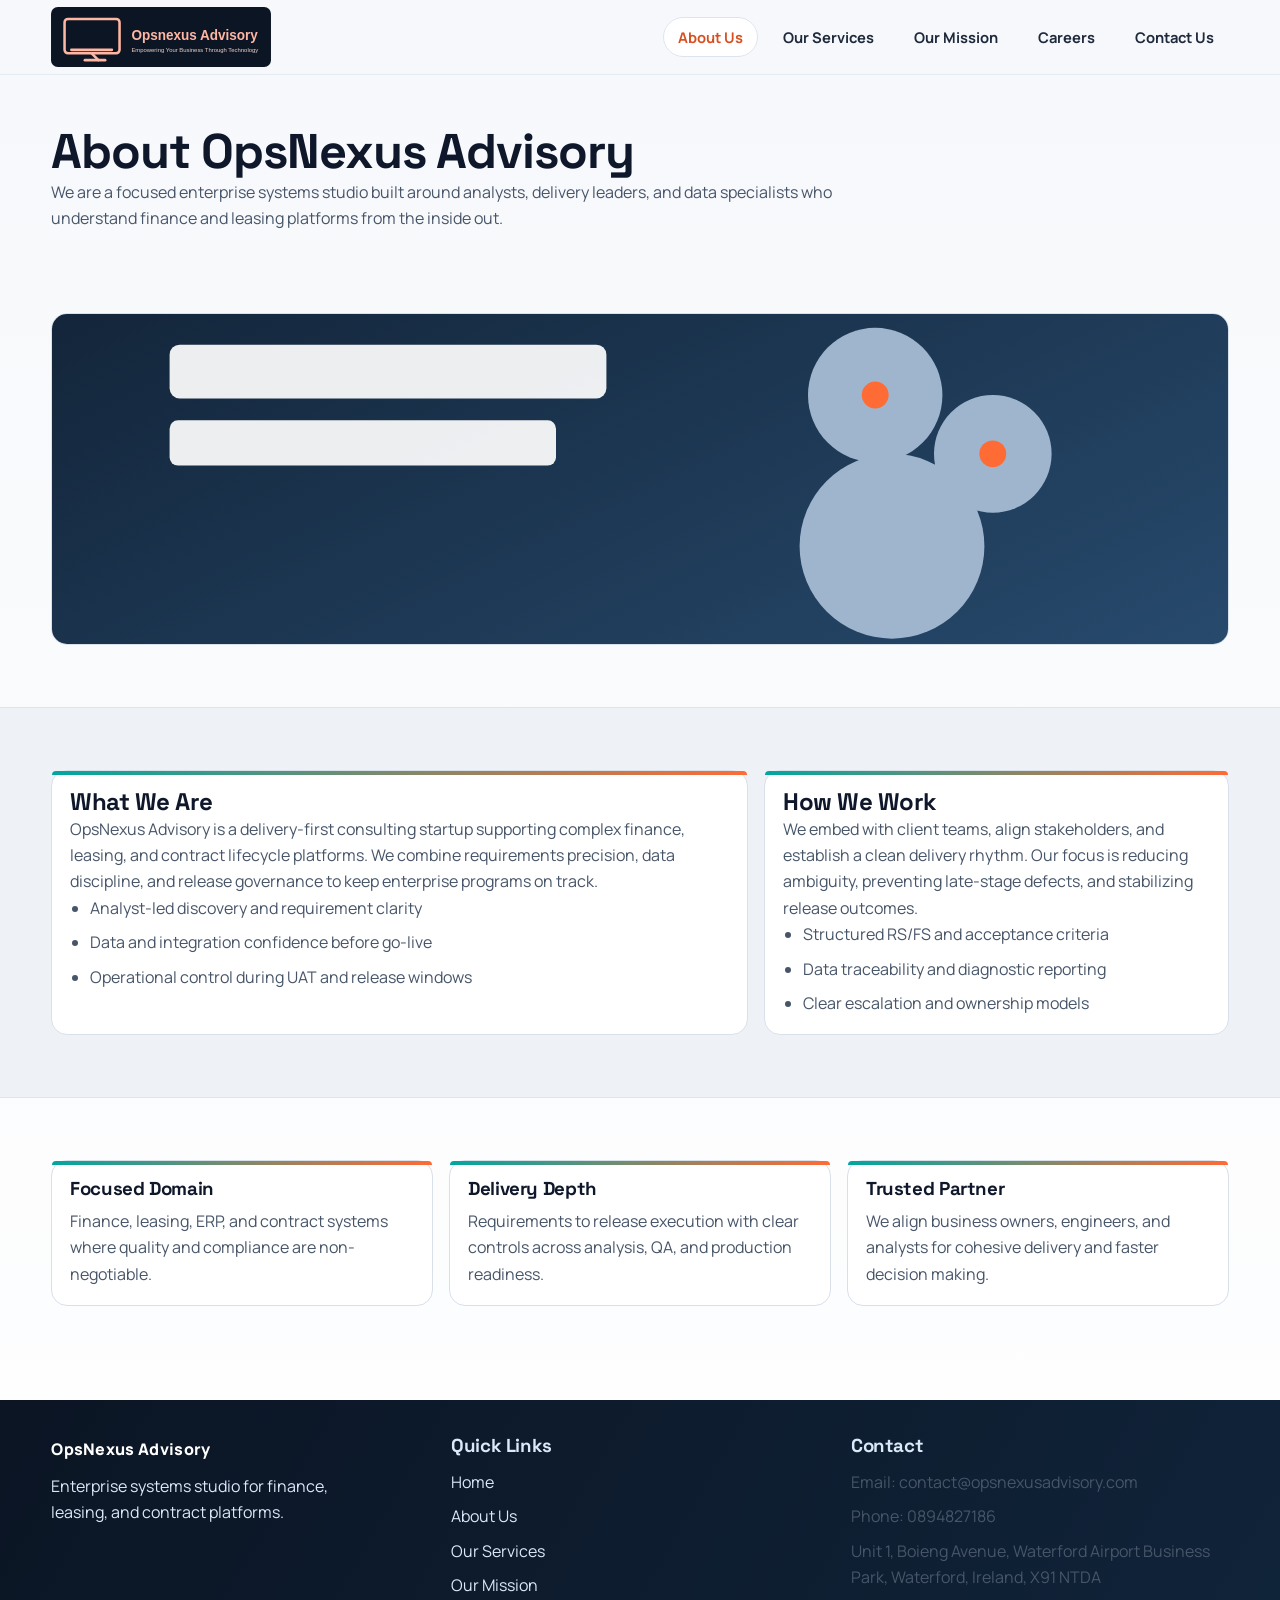
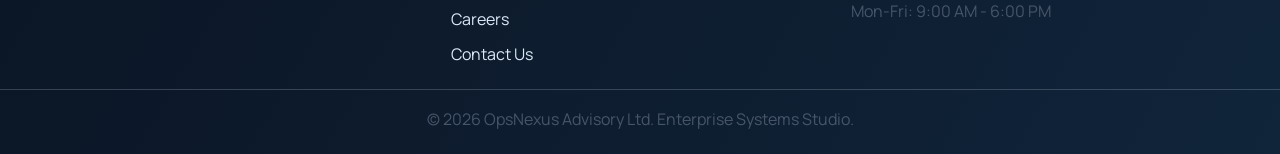
<file: about.html>
<!DOCTYPE html>
<html lang="en">
<head>
  <meta charset="UTF-8" />
  <meta name="viewport" content="width=device-width, initial-scale=1.0" />
  <title>About Us | OpsNexus Advisory</title>
  <link rel="stylesheet" href="styles.css" />
</head>
<body>
  <header class="site-header">
    <div class="container nav-shell">
      <a class="brand" href="index.html">
        <img class="logo" src="assets/opsnexus-logo-sketch.svg" alt="OpsNexus Advisory logo" />
      </a>
      <ul class="nav-links">
        <li><a class="active" href="about.html">About Us</a></li>
        <li><a href="services.html">Our Services</a></li>
        <li><a href="mission.html">Our Mission</a></li>
        <li><a href="careers.html">Careers</a></li>
        <li><a href="contact.html">Contact Us</a></li>
      </ul>
    </div>
  </header>

  <main>
    <section class="page-title">
      <div class="container">
        <h1>About OpsNexus Advisory</h1>
        <p class="lead">
          We are a focused enterprise systems studio built around analysts, delivery leaders, and data specialists
          who understand finance and leasing platforms from the inside out.
        </p>
      </div>
    </section>

    <section class="section">
      <div class="container">
        <div class="hero-banner">
          <img src="assets/banner-about.svg" alt="Analyst-led enterprise collaboration" />
        </div>
      </div>
    </section>

    <section class="section section-soft">
      <div class="container story-grid">
        <article class="panel">
          <h2>What We Are</h2>
          <p>
            OpsNexus Advisory is a delivery-first consulting startup supporting complex finance,
            leasing, and contract lifecycle platforms. We combine requirements precision, data discipline,
            and release governance to keep enterprise programs on track.
          </p>
          <ul class="bullets">
            <li>Analyst-led discovery and requirement clarity</li>
            <li>Data and integration confidence before go-live</li>
            <li>Operational control during UAT and release windows</li>
          </ul>
        </article>
        <article class="panel">
          <h2>How We Work</h2>
          <p>
            We embed with client teams, align stakeholders, and establish a clean delivery rhythm.
            Our focus is reducing ambiguity, preventing late-stage defects, and stabilizing release outcomes.
          </p>
          <ul class="bullets">
            <li>Structured RS/FS and acceptance criteria</li>
            <li>Data traceability and diagnostic reporting</li>
            <li>Clear escalation and ownership models</li>
          </ul>
        </article>
      </div>
    </section>

    <section class="section">
      <div class="container grid-3">
        <article class="card">
          <h3>Focused Domain</h3>
          <p>Finance, leasing, ERP, and contract systems where quality and compliance are non-negotiable.</p>
        </article>
        <article class="card">
          <h3>Delivery Depth</h3>
          <p>Requirements to release execution with clear controls across analysis, QA, and production readiness.</p>
        </article>
        <article class="card">
          <h3>Trusted Partner</h3>
          <p>We align business owners, engineers, and analysts for cohesive delivery and faster decision making.</p>
        </article>
      </div>
    </section>
  </main>

  <footer class="site-footer">
    <div class="container footer-grid">
      <div>
        <a class="footer-brand" href="index.html">OpsNexus Advisory</a>
        <p class="footer-text">Enterprise systems studio for finance, leasing, and contract platforms.</p>
      </div>
      <div>
        <h3>Quick Links</h3>
        <ul class="footer-links">
          <li><a href="index.html">Home</a></li>
          <li><a href="about.html">About Us</a></li>
          <li><a href="services.html">Our Services</a></li>
          <li><a href="mission.html">Our Mission</a></li>
          <li><a href="careers.html">Careers</a></li>
          <li><a href="contact.html">Contact Us</a></li>
        </ul>
      </div>
      <div>
        <h3>Contact</h3>
        <ul class="footer-contact">
          <li>Email: contact@opsnexusadvisory.com</li>
          <li>Phone: 0894827186</li>
          <li>Unit 1, Boieng Avenue, Waterford Airport Business Park, Waterford, Ireland, X91 NTDA</li>
          <li>Mon-Fri: 9:00 AM - 6:00 PM</li>
        </ul>
      </div>
    </div>
    <div class="footer-bottom">
      <p>&copy; 2026 OpsNexus Advisory Ltd. Enterprise Systems Studio.</p>
    </div>
  </footer>
</body>
</html>
</file>
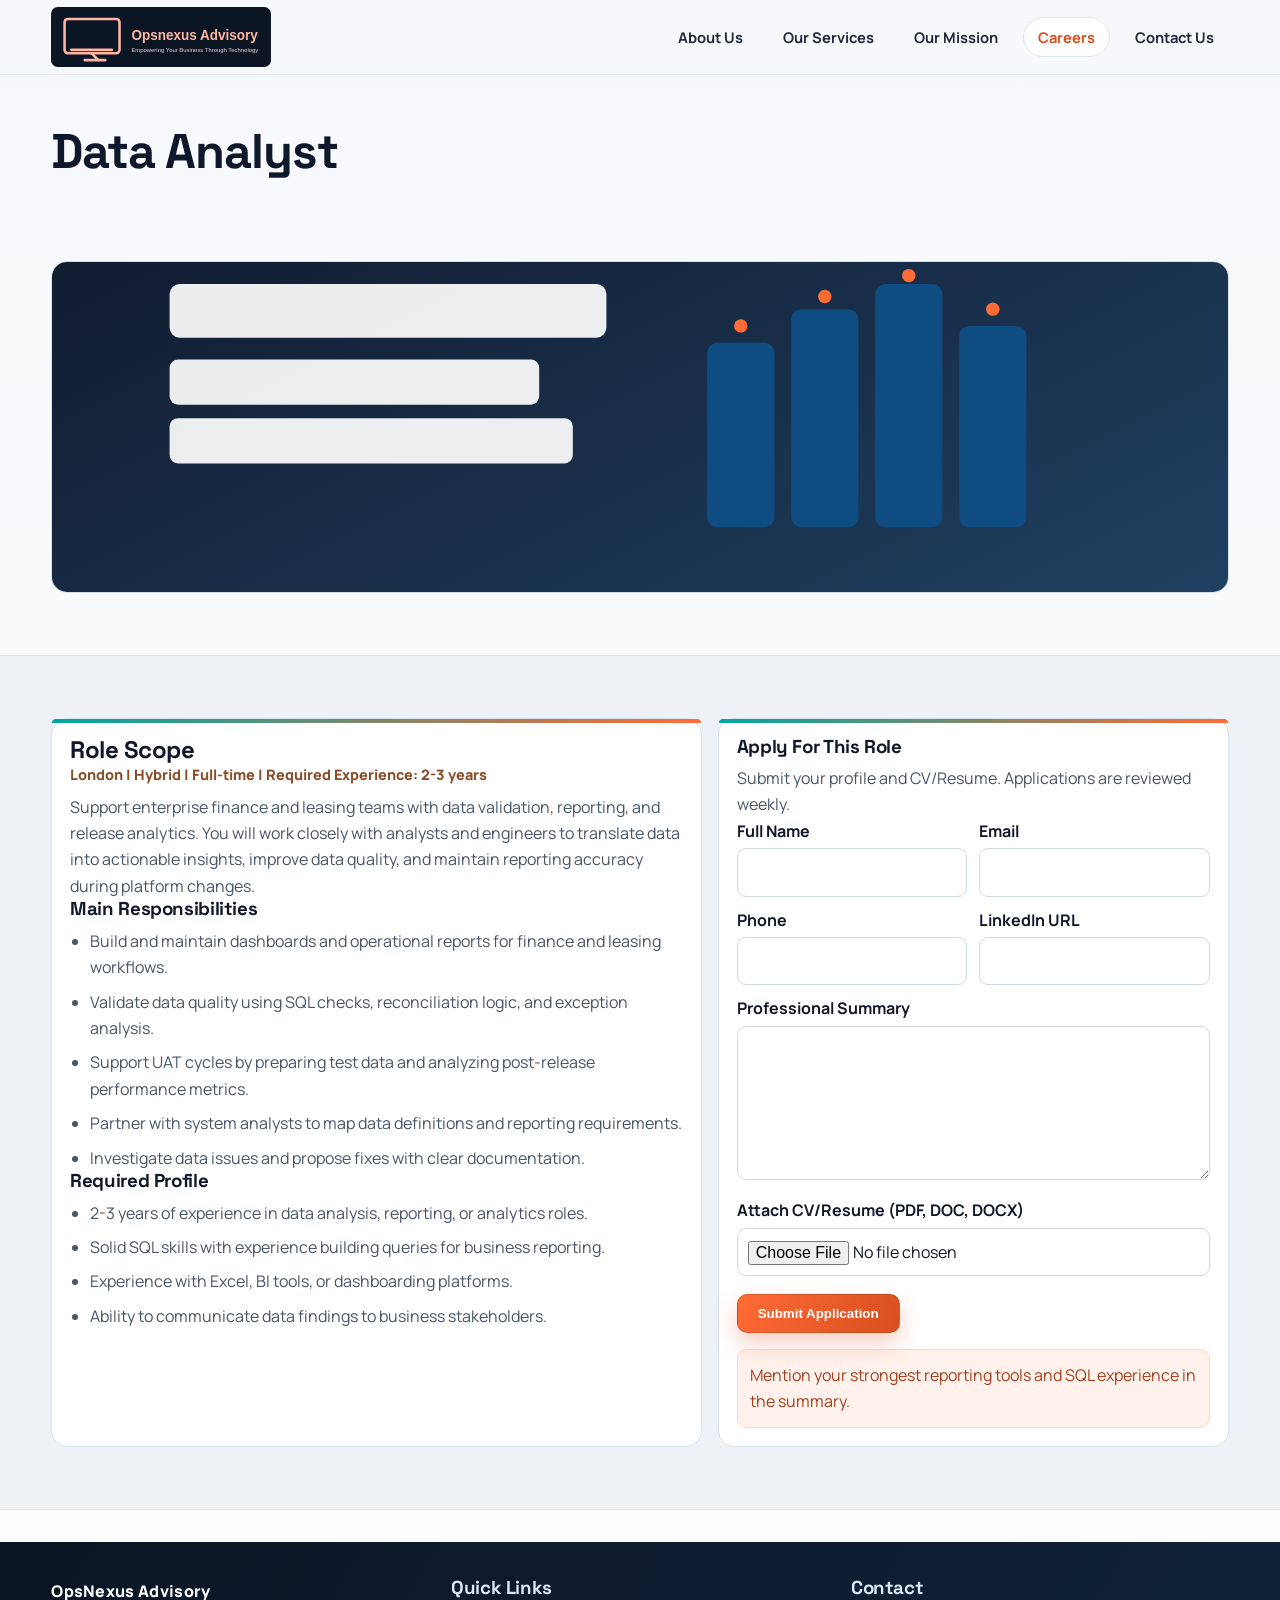
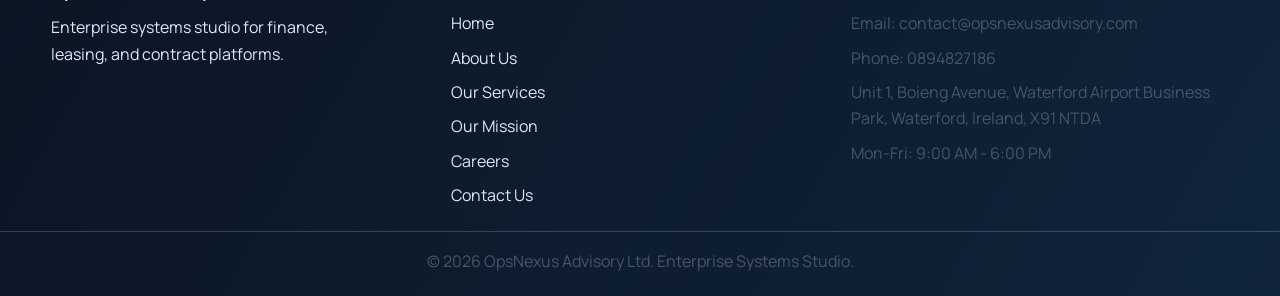
<file: data-analyst.html>
<!DOCTYPE html>
<html lang="en">
<head>
  <meta charset="UTF-8" />
  <meta name="viewport" content="width=device-width, initial-scale=1.0" />
  <title>Data Analyst | OpsNexus Advisory</title>
  <link rel="stylesheet" href="styles.css" />
</head>
<body>
  <header class="site-header">
    <div class="container nav-shell">
      <a class="brand" href="index.html">
        <img class="logo" src="assets/opsnexus-logo-sketch.svg" alt="OpsNexus Advisory logo" />
      </a>
      <ul class="nav-links">
        <li><a href="about.html">About Us</a></li>
        <li><a href="services.html">Our Services</a></li>
        <li><a href="mission.html">Our Mission</a></li>
        <li><a class="active" href="careers.html">Careers</a></li>
        <li><a href="contact.html">Contact Us</a></li>
      </ul>
    </div>
  </header>

  <main>
    <section class="page-title">
      <div class="container">
        <h1>Data Analyst</h1>
      </div>
    </section>

    <section class="section">
      <div class="container">
        <div class="hero-banner">
          <img src="assets/banner-data-analyst.svg" alt="Data analysis and financial reporting" />
        </div>
      </div>
    </section>

    <section class="section section-soft">
      <div class="container split">
        <article class="panel">
          <h2>Role Scope</h2>
          <p class="job-meta">London | Hybrid | Full-time | Required Experience: 2-3 years</p>
          <p>
            Support enterprise finance and leasing teams with data validation, reporting, and release analytics.
            You will work closely with analysts and engineers to translate data into actionable insights,
            improve data quality, and maintain reporting accuracy during platform changes.
          </p>

          <h3>Main Responsibilities</h3>
          <ul class="bullets">
            <li>Build and maintain dashboards and operational reports for finance and leasing workflows.</li>
            <li>Validate data quality using SQL checks, reconciliation logic, and exception analysis.</li>
            <li>Support UAT cycles by preparing test data and analyzing post-release performance metrics.</li>
            <li>Partner with system analysts to map data definitions and reporting requirements.</li>
            <li>Investigate data issues and propose fixes with clear documentation.</li>
          </ul>

          <h3>Required Profile</h3>
          <ul class="bullets">
            <li>2-3 years of experience in data analysis, reporting, or analytics roles.</li>
            <li>Solid SQL skills with experience building queries for business reporting.</li>
            <li>Experience with Excel, BI tools, or dashboarding platforms.</li>
            <li>Ability to communicate data findings to business stakeholders.</li>
          </ul>
        </article>

        <aside class="panel" id="apply-form">
          <h3>Apply For This Role</h3>
          <p>Submit your profile and CV/Resume. Applications are reviewed weekly.</p>
          <form action="https://formsubmit.co/contact@opsnexusadvisory.com" method="POST" enctype="multipart/form-data">
            <input type="hidden" name="_subject" value="Application - Data Analyst" />
            <input type="hidden" name="_captcha" value="false" />

            <div class="form-grid">
              <div>
                <label for="name">Full Name</label>
                <input id="name" name="Full Name" type="text" required />
              </div>
              <div>
                <label for="email">Email</label>
                <input id="email" name="Email" type="email" required />
              </div>
            </div>

            <div class="form-grid" style="margin-top: 10px;">
              <div>
                <label for="phone">Phone</label>
                <input id="phone" name="Phone" type="tel" />
              </div>
              <div>
                <label for="linkedin">LinkedIn URL</label>
                <input id="linkedin" name="LinkedIn" type="url" />
              </div>
            </div>

            <div style="margin-top:10px;">
              <label for="summary">Professional Summary</label>
              <textarea id="summary" name="Summary" rows="5" required></textarea>
            </div>

            <div style="margin-top:10px;">
              <label for="resume">Attach CV/Resume (PDF, DOC, DOCX)</label>
              <input id="resume" name="attachment" type="file" accept=".pdf,.doc,.docx" required />
            </div>

            <button type="submit" class="btn">Submit Application</button>
          </form>
          <div class="note-strip">Mention your strongest reporting tools and SQL experience in the summary.</div>
        </aside>
      </div>
    </section>
  </main>

  <footer class="site-footer">
    <div class="container footer-grid">
      <div>
        <a class="footer-brand" href="index.html">OpsNexus Advisory</a>
        <p class="footer-text">Enterprise systems studio for finance, leasing, and contract platforms.</p>
      </div>
      <div>
        <h3>Quick Links</h3>
        <ul class="footer-links">
          <li><a href="index.html">Home</a></li>
          <li><a href="about.html">About Us</a></li>
          <li><a href="services.html">Our Services</a></li>
          <li><a href="mission.html">Our Mission</a></li>
          <li><a href="careers.html">Careers</a></li>
          <li><a href="contact.html">Contact Us</a></li>
        </ul>
      </div>
      <div>
        <h3>Contact</h3>
        <ul class="footer-contact">
          <li>Email: contact@opsnexusadvisory.com</li>
          <li>Phone: 0894827186</li>
          <li>Unit 1, Boieng Avenue, Waterford Airport Business Park, Waterford, Ireland, X91 NTDA</li>
          <li>Mon-Fri: 9:00 AM - 6:00 PM</li>
        </ul>
      </div>
    </div>
    <div class="footer-bottom">
      <p>&copy; 2026 OpsNexus Advisory Ltd. Enterprise Systems Studio.</p>
    </div>
  </footer>
</body>
</html>
</file>
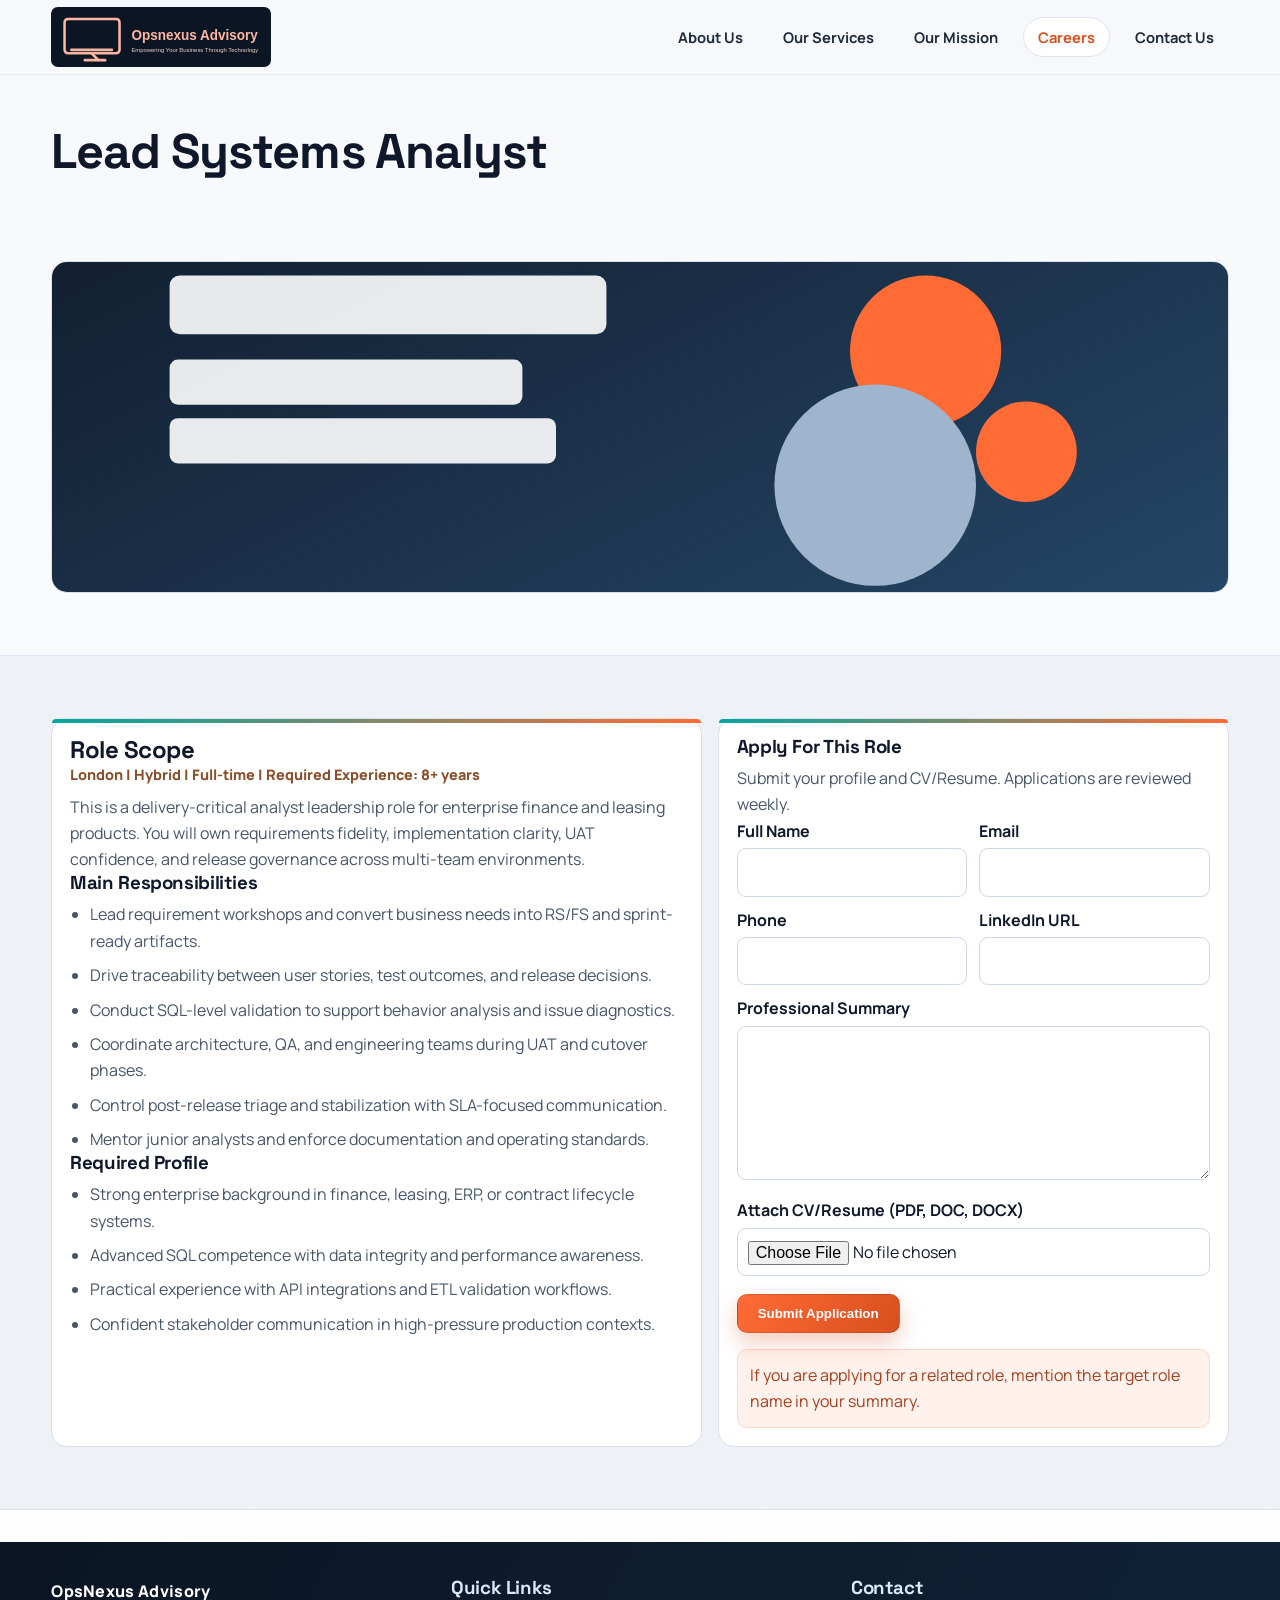
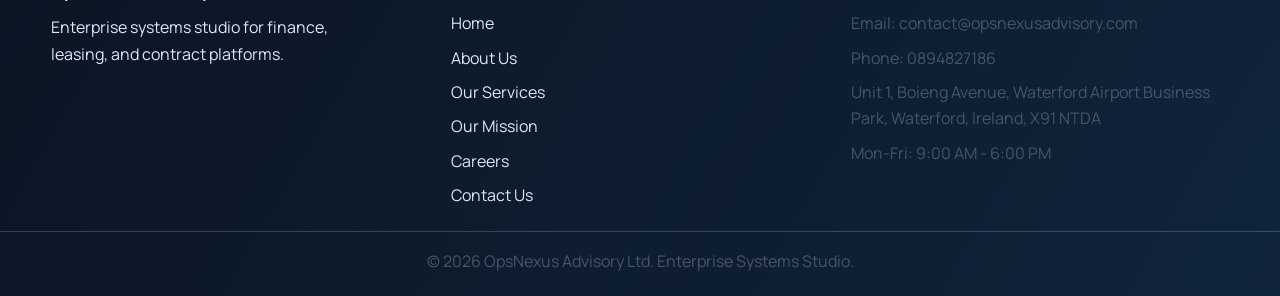
<file: lead-systems-analyst.html>
<!DOCTYPE html>
<html lang="en">
<head>
  <meta charset="UTF-8" />
  <meta name="viewport" content="width=device-width, initial-scale=1.0" />
  <title>Lead Systems Analyst | OpsNexus Advisory</title>
  <link rel="stylesheet" href="styles.css" />
</head>
<body>
  <header class="site-header">
    <div class="container nav-shell">
      <a class="brand" href="index.html">
        <img class="logo" src="assets/opsnexus-logo-sketch.svg" alt="OpsNexus Advisory logo" />
      </a>
      <ul class="nav-links">
        <li><a href="about.html">About Us</a></li>
        <li><a href="services.html">Our Services</a></li>
        <li><a href="mission.html">Our Mission</a></li>
        <li><a class="active" href="careers.html">Careers</a></li>
        <li><a href="contact.html">Contact Us</a></li>
      </ul>
    </div>
  </header>

  <main>
    <section class="page-title">
      <div class="container">
        <h1>Lead Systems Analyst</h1>
      </div>
    </section>

    <section class="section">
      <div class="container">
        <div class="hero-banner">
          <img src="assets/banner-lead.svg" alt="Enterprise strategy planning" />
        </div>
      </div>
    </section>

    <section class="section section-soft">
      <div class="container split">
        <article class="panel">
          <h2>Role Scope</h2>
          <p class="job-meta">London | Hybrid | Full-time | Required Experience: 8+ years</p>
          <p>
            This is a delivery-critical analyst leadership role for enterprise finance and leasing products.
            You will own requirements fidelity, implementation clarity, UAT confidence, and release governance
            across multi-team environments.
          </p>

          <h3>Main Responsibilities</h3>
          <ul class="bullets">
            <li>Lead requirement workshops and convert business needs into RS/FS and sprint-ready artifacts.</li>
            <li>Drive traceability between user stories, test outcomes, and release decisions.</li>
            <li>Conduct SQL-level validation to support behavior analysis and issue diagnostics.</li>
            <li>Coordinate architecture, QA, and engineering teams during UAT and cutover phases.</li>
            <li>Control post-release triage and stabilization with SLA-focused communication.</li>
            <li>Mentor junior analysts and enforce documentation and operating standards.</li>
          </ul>

          <h3>Required Profile</h3>
          <ul class="bullets">
            <li>Strong enterprise background in finance, leasing, ERP, or contract lifecycle systems.</li>
            <li>Advanced SQL competence with data integrity and performance awareness.</li>
            <li>Practical experience with API integrations and ETL validation workflows.</li>
            <li>Confident stakeholder communication in high-pressure production contexts.</li>
          </ul>
        </article>

        <aside class="panel" id="apply-form">
          <h3>Apply For This Role</h3>
          <p>Submit your profile and CV/Resume. Applications are reviewed weekly.</p>
          <form action="https://formsubmit.co/contact@opsnexusadvisory.com" method="POST" enctype="multipart/form-data">
            <input type="hidden" name="_subject" value="Application - Lead Systems Analyst" />
            <input type="hidden" name="_captcha" value="false" />

            <div class="form-grid">
              <div>
                <label for="name">Full Name</label>
                <input id="name" name="Full Name" type="text" required />
              </div>
              <div>
                <label for="email">Email</label>
                <input id="email" name="Email" type="email" required />
              </div>
            </div>

            <div class="form-grid" style="margin-top: 10px;">
              <div>
                <label for="phone">Phone</label>
                <input id="phone" name="Phone" type="tel" />
              </div>
              <div>
                <label for="linkedin">LinkedIn URL</label>
                <input id="linkedin" name="LinkedIn" type="url" />
              </div>
            </div>

            <div style="margin-top:10px;">
              <label for="summary">Professional Summary</label>
              <textarea id="summary" name="Summary" rows="5" required></textarea>
            </div>

            <div style="margin-top:10px;">
              <label for="resume">Attach CV/Resume (PDF, DOC, DOCX)</label>
              <input id="resume" name="attachment" type="file" accept=".pdf,.doc,.docx" required />
            </div>

            <button type="submit" class="btn">Submit Application</button>
          </form>
          <div class="note-strip">If you are applying for a related role, mention the target role name in your summary.</div>
        </aside>
      </div>
    </section>
  </main>

  <footer class="site-footer">
    <div class="container footer-grid">
      <div>
        <a class="footer-brand" href="index.html">OpsNexus Advisory</a>
        <p class="footer-text">Enterprise systems studio for finance, leasing, and contract platforms.</p>
      </div>
      <div>
        <h3>Quick Links</h3>
        <ul class="footer-links">
          <li><a href="index.html">Home</a></li>
          <li><a href="about.html">About Us</a></li>
          <li><a href="services.html">Our Services</a></li>
          <li><a href="mission.html">Our Mission</a></li>
          <li><a href="careers.html">Careers</a></li>
          <li><a href="contact.html">Contact Us</a></li>
        </ul>
      </div>
      <div>
        <h3>Contact</h3>
        <ul class="footer-contact">
          <li>Email: contact@opsnexusadvisory.com</li>
          <li>Phone: 0894827186</li>
          <li>Unit 1, Boieng Avenue, Waterford Airport Business Park, Waterford, Ireland, X91 NTDA</li>
          <li>Mon-Fri: 9:00 AM - 6:00 PM</li>
        </ul>
      </div>
    </div>
    <div class="footer-bottom">
      <p>&copy; 2026 OpsNexus Advisory Ltd. Enterprise Systems Studio.</p>
    </div>
  </footer>
</body>
</html>
</file>
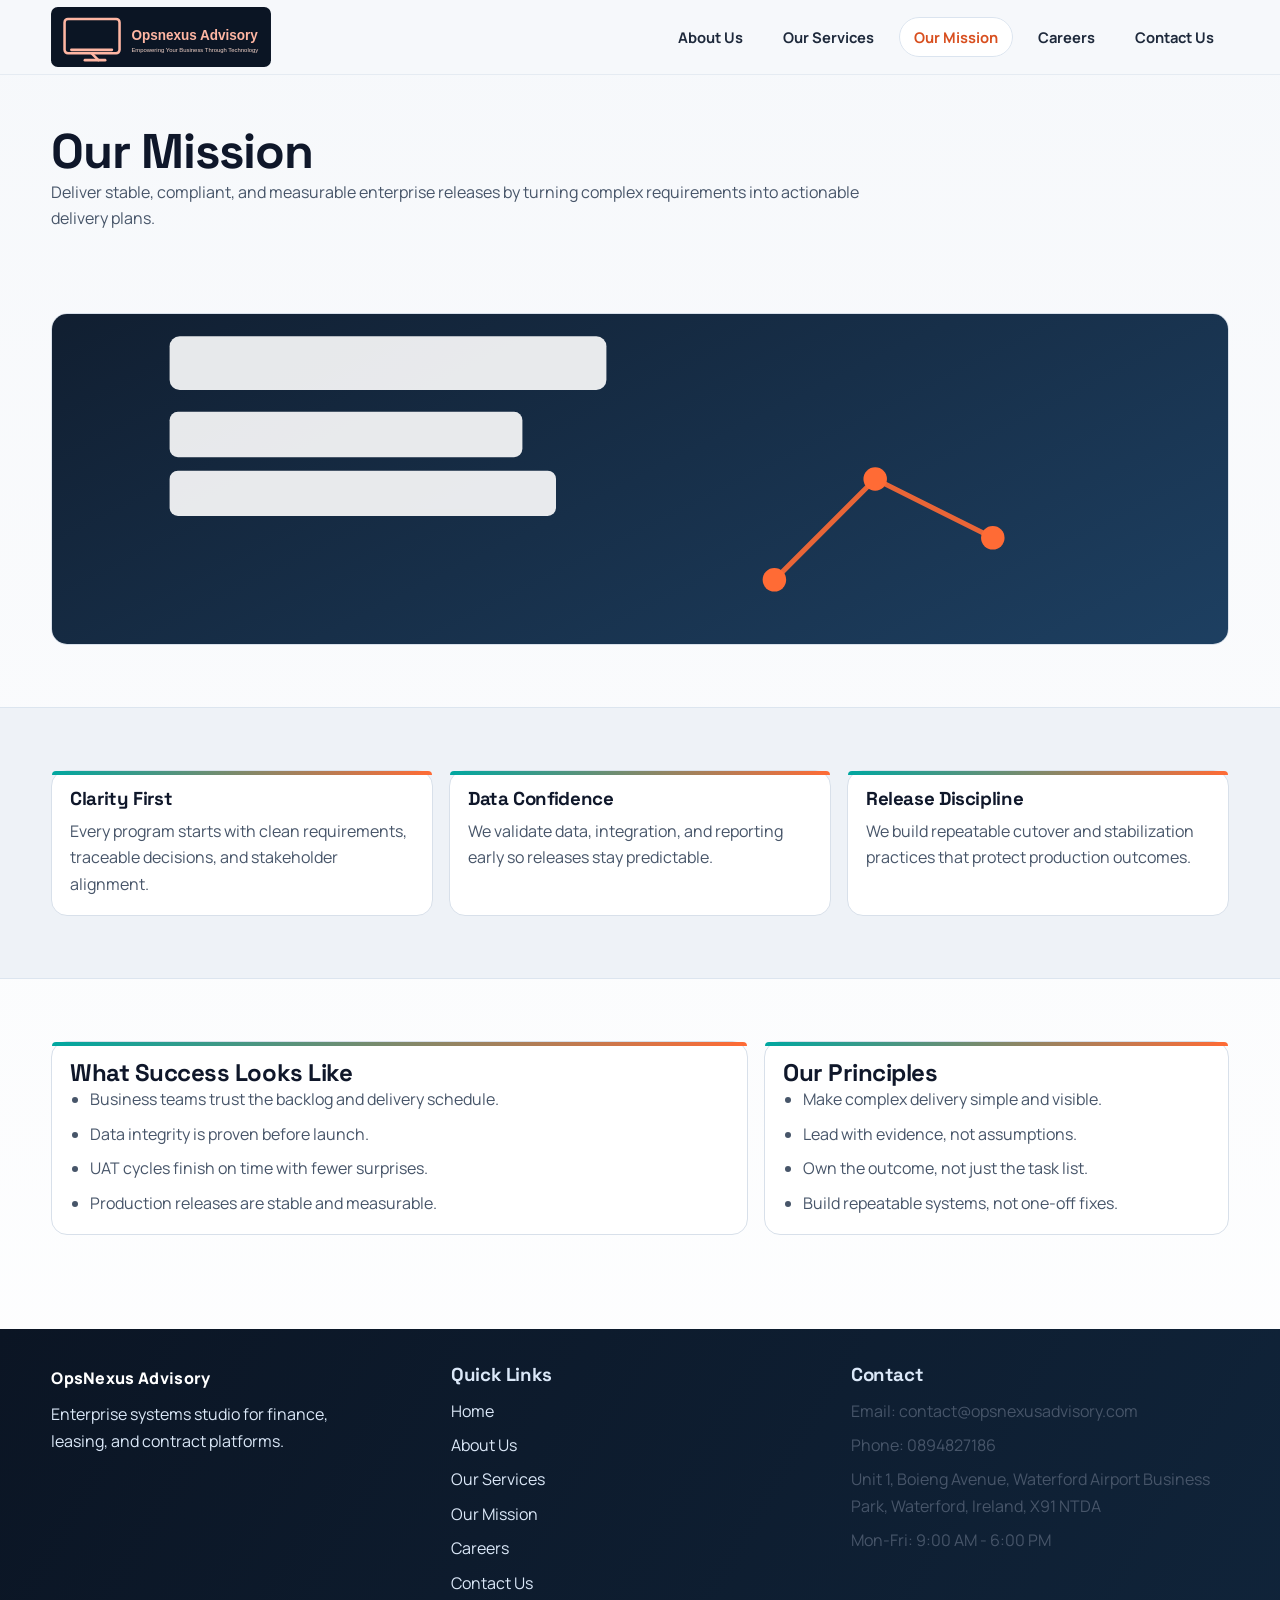
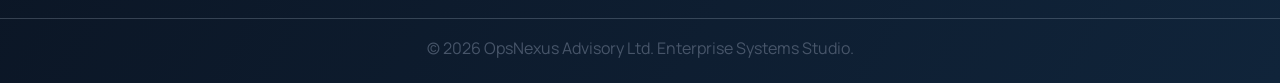
<file: mission.html>
<!DOCTYPE html>
<html lang="en">
<head>
  <meta charset="UTF-8" />
  <meta name="viewport" content="width=device-width, initial-scale=1.0" />
  <title>Our Mission | OpsNexus Advisory</title>
  <link rel="stylesheet" href="styles.css" />
</head>
<body>
  <header class="site-header">
    <div class="container nav-shell">
      <a class="brand" href="index.html">
        <img class="logo" src="assets/opsnexus-logo-sketch.svg" alt="OpsNexus Advisory logo" />
      </a>
      <ul class="nav-links">
        <li><a href="about.html">About Us</a></li>
        <li><a href="services.html">Our Services</a></li>
        <li><a class="active" href="mission.html">Our Mission</a></li>
        <li><a href="careers.html">Careers</a></li>
        <li><a href="contact.html">Contact Us</a></li>
      </ul>
    </div>
  </header>

  <main>
    <section class="page-title">
      <div class="container">
        <h1>Our Mission</h1>
        <p class="lead">
          Deliver stable, compliant, and measurable enterprise releases by turning complex requirements
          into actionable delivery plans.
        </p>
      </div>
    </section>

    <section class="section">
      <div class="container">
        <div class="hero-banner">
          <img src="assets/banner-mission.svg" alt="Mission-driven delivery planning" />
        </div>
      </div>
    </section>

    <section class="section section-soft">
      <div class="container grid-3">
        <article class="card">
          <h3>Clarity First</h3>
          <p>Every program starts with clean requirements, traceable decisions, and stakeholder alignment.</p>
        </article>
        <article class="card">
          <h3>Data Confidence</h3>
          <p>We validate data, integration, and reporting early so releases stay predictable.</p>
        </article>
        <article class="card">
          <h3>Release Discipline</h3>
          <p>We build repeatable cutover and stabilization practices that protect production outcomes.</p>
        </article>
      </div>
    </section>

    <section class="section">
      <div class="container story-grid">
        <article class="panel">
          <h2>What Success Looks Like</h2>
          <ul class="bullets">
            <li>Business teams trust the backlog and delivery schedule.</li>
            <li>Data integrity is proven before launch.</li>
            <li>UAT cycles finish on time with fewer surprises.</li>
            <li>Production releases are stable and measurable.</li>
          </ul>
        </article>
        <article class="panel">
          <h2>Our Principles</h2>
          <ul class="bullets">
            <li>Make complex delivery simple and visible.</li>
            <li>Lead with evidence, not assumptions.</li>
            <li>Own the outcome, not just the task list.</li>
            <li>Build repeatable systems, not one-off fixes.</li>
          </ul>
        </article>
      </div>
    </section>
  </main>

  <footer class="site-footer">
    <div class="container footer-grid">
      <div>
        <a class="footer-brand" href="index.html">OpsNexus Advisory</a>
        <p class="footer-text">Enterprise systems studio for finance, leasing, and contract platforms.</p>
      </div>
      <div>
        <h3>Quick Links</h3>
        <ul class="footer-links">
          <li><a href="index.html">Home</a></li>
          <li><a href="about.html">About Us</a></li>
          <li><a href="services.html">Our Services</a></li>
          <li><a href="mission.html">Our Mission</a></li>
          <li><a href="careers.html">Careers</a></li>
          <li><a href="contact.html">Contact Us</a></li>
        </ul>
      </div>
      <div>
        <h3>Contact</h3>
        <ul class="footer-contact">
          <li>Email: contact@opsnexusadvisory.com</li>
          <li>Phone: 0894827186</li>
          <li>Unit 1, Boieng Avenue, Waterford Airport Business Park, Waterford, Ireland, X91 NTDA</li>
          <li>Mon-Fri: 9:00 AM - 6:00 PM</li>
        </ul>
      </div>
    </div>
    <div class="footer-bottom">
      <p>&copy; 2026 OpsNexus Advisory Ltd. Enterprise Systems Studio.</p>
    </div>
  </footer>
</body>
</html>
</file>
<file: styles.css>
@import url('https://fonts.googleapis.com/css2?family=Manrope:wght@400;500;600;700;800&family=Space+Grotesk:wght@500;700&display=swap');

:root {
  --bg: #f6f8fb;
  --bg-alt: #eef2f7;
  --surface: #ffffff;
  --ink: #0f172a;
  --muted: #475569;
  --line: #d8e0ea;
  --brand: #ff6b35;
  --brand-dark: #d84f1f;
  --teal: #00a7a0;
  --teal-soft: #c7f2ef;
}

* {
  box-sizing: border-box;
  margin: 0;
  padding: 0;
}

body {
  font-family: "Manrope", "Segoe UI", sans-serif;
  color: var(--ink);
  background: linear-gradient(180deg, var(--bg) 0%, #ffffff 100%);
  line-height: 1.65;
}

h1,
h2,
h3 {
  font-family: "Space Grotesk", "Segoe UI", sans-serif;
  letter-spacing: -0.02em;
  line-height: 1.1;
}

p,
li {
  color: var(--muted);
}

.container {
  width: min(1180px, 92%);
  margin: 0 auto;
}

.site-header {
  position: sticky;
  top: 0;
  z-index: 40;
  backdrop-filter: blur(10px);
  background: rgba(246, 248, 251, 0.92);
  border-bottom: 1px solid #e5ebf2;
}

.nav-shell {
  min-height: 74px;
  display: flex;
  align-items: center;
  justify-content: space-between;
  gap: 20px;
}

.brand {
  text-decoration: none;
  display: inline-flex;
  align-items: center;
  gap: 12px;
  color: var(--ink);
}

.brand strong,
.brand span,
.brand-text {
  display: none;
}

.logo {
  width: 220px;
  height: auto;
  display: block;
}

.nav-links {
  list-style: none;
  display: flex;
  gap: 10px;
}

.nav-links a {
  text-decoration: none;
  color: #1e293b;
  font-weight: 700;
  font-size: 0.92rem;
  padding: 9px 14px;
  border-radius: 999px;
  border: 1px solid transparent;
}

.nav-links a:hover,
.nav-links a.active {
  border-color: #dbe4ef;
  background: #ffffff;
  color: var(--brand-dark);
}

.hero {
  position: relative;
  min-height: 82vh;
  display: flex;
  align-items: center;
  overflow: hidden;
  border-bottom: 1px solid #e4ebf4;
}

.hero-video {
  position: absolute;
  inset: 0;
  width: 100%;
  height: 100%;
  object-fit: cover;
  z-index: 0;
}

.hero-overlay {
  position: absolute;
  inset: 0;
  z-index: 1;
  background:
    linear-gradient(110deg, rgba(6, 23, 43, 0.86) 0%, rgba(6, 23, 43, 0.62) 38%, rgba(6, 23, 43, 0.45) 100%),
    radial-gradient(circle at 88% 18%, rgba(255, 107, 53, 0.2), transparent 28%);
}

.hero-content {
  position: relative;
  z-index: 2;
  display: grid;
  grid-template-columns: 1.05fr 0.95fr;
  gap: 24px;
  align-items: end;
  padding: 66px 0;
}

.hero-kicker {
  display: inline-flex;
  margin-bottom: 12px;
  border-radius: 999px;
  padding: 7px 13px;
  background: rgba(255, 255, 255, 0.12);
  border: 1px solid rgba(255, 255, 255, 0.34);
  color: #f2f7ff;
  text-transform: uppercase;
  letter-spacing: 0.11em;
  font-size: 0.75rem;
  font-weight: 800;
}

.hero-copy h1 {
  color: #fff;
  font-size: clamp(2.2rem, 5.8vw, 5.2rem);
  max-width: 800px;
}

.hero-copy p {
  margin-top: 16px;
  color: #e6edf8;
  font-size: 1.05rem;
  max-width: 700px;
}

.hero-panel {
  background: rgba(255, 255, 255, 0.95);
  border: 1px solid #dbe4ef;
  border-radius: 16px;
  padding: 20px;
  box-shadow: 0 22px 42px rgba(8, 24, 46, 0.25);
}

.hero-panel h3 {
  margin-bottom: 8px;
}

.metric-list {
  margin-top: 10px;
  list-style: none;
  display: grid;
  gap: 9px;
}

.metric-list li {
  display: flex;
  justify-content: space-between;
  gap: 10px;
  font-size: 0.95rem;
  border-bottom: 1px dashed #cbd7e5;
  padding-bottom: 7px;
}

.btn {
  display: inline-block;
  margin-top: 18px;
  text-decoration: none;
  color: #fff;
  border-radius: 10px;
  padding: 11px 20px;
  background: linear-gradient(120deg, var(--brand), var(--brand-dark));
  border: 1px solid rgba(0, 0, 0, 0.12);
  box-shadow: 0 10px 22px rgba(216, 79, 31, 0.28);
  font-weight: 800;
  transition: transform 0.15s ease;
}

.btn:hover {
  transform: translateY(-2px);
}

.section {
  padding: 62px 0;
}

.section-soft {
  background: var(--bg-alt);
  border-top: 1px solid #dce5ef;
  border-bottom: 1px solid #dce5ef;
}

.section-head {
  margin-bottom: 20px;
}

.lead {
  max-width: 860px;
}

.grid-3 {
  display: grid;
  grid-template-columns: repeat(3, 1fr);
  gap: 16px;
}

.card,
.panel {
  background: var(--surface);
  border: 1px solid var(--line);
  border-radius: 16px;
  padding: 18px;
  position: relative;
}

.card::after,
.panel::after {
  content: "";
  position: absolute;
  inset: 0 auto auto 0;
  width: 100%;
  height: 4px;
  border-radius: 16px 16px 0 0;
  background: linear-gradient(90deg, var(--teal), var(--brand));
}

.card h3,
.panel h3 {
  margin-bottom: 8px;
}

.visual-band {
  display: grid;
  grid-template-columns: 1fr 1fr;
  gap: 16px;
}

.visual-card,
.service-card,
.culture-card {
  background: #fff;
  border: 1px solid var(--line);
  border-radius: 16px;
  overflow: hidden;
}

.visual-card img,
.service-card img,
.culture-card img,
.hero-banner img {
  width: 100%;
  display: block;
  object-fit: cover;
}

.visual-card img {
  height: 230px;
}

.visual-card .caption,
.service-card .content,
.culture-card .content {
  padding: 14px;
}

.logo-ribbon {
  margin-top: 20px;
  display: flex;
  flex-wrap: wrap;
  gap: 10px;
}

.logo-chip {
  background: var(--teal-soft);
  color: #0f766e;
  border: 1px solid #9ce7e3;
  border-radius: 999px;
  padding: 7px 12px;
  font-weight: 700;
  font-size: 0.83rem;
}

.story-grid {
  display: grid;
  grid-template-columns: 1.2fr 0.8fr;
  gap: 16px;
}

.bullets {
  margin-left: 20px;
  display: grid;
  gap: 8px;
}

.case-strip {
  display: grid;
  gap: 12px;
}

.case-item {
  background: #fff;
  border: 1px solid var(--line);
  border-left: 5px solid var(--brand);
  border-radius: 12px;
  padding: 14px;
}

.case-item h3 {
  margin-bottom: 6px;
}

.page-title {
  padding: 50px 0 20px;
}

.page-title h1 {
  font-size: clamp(1.9rem, 3.8vw, 3.1rem);
}

.hero-banner {
  border-radius: 16px;
  overflow: hidden;
  border: 1px solid var(--line);
}

.hero-banner img {
  height: 330px;
}

.service-grid,
.culture-grid {
  display: grid;
  grid-template-columns: repeat(3, 1fr);
  gap: 16px;
}

.service-card img {
  height: 180px;
}

.culture-card img {
  height: 150px;
}

.job-list {
  display: grid;
  gap: 14px;
}

.job-card {
  background: #fff;
  border: 1px solid var(--line);
  border-left: 5px solid var(--brand);
  border-radius: 14px;
  padding: 16px;
  display: flex;
  justify-content: space-between;
  gap: 16px;
}

.job-main {
  flex: 1;
}

.job-meta {
  color: #8a4f29;
  font-weight: 800;
  font-size: 0.9rem;
  margin-bottom: 7px;
}

.job-btn {
  margin-top: 0;
}

.split {
  display: grid;
  grid-template-columns: 1.12fr 0.88fr;
  gap: 16px;
}

.form-grid {
  display: grid;
  grid-template-columns: 1fr 1fr;
  gap: 12px;
}

label {
  display: block;
  margin-bottom: 4px;
  color: var(--ink);
  font-weight: 700;
}

input,
textarea {
  width: 100%;
  font: inherit;
  color: var(--ink);
  background: #fff;
  border: 1px solid #cfd9e5;
  border-radius: 9px;
  padding: 10px;
}

input:focus,
textarea:focus {
  outline: none;
  border-color: var(--teal);
  box-shadow: 0 0 0 3px rgba(0, 167, 160, 0.16);
}

.note-strip {
  margin-top: 16px;
  border: 1px solid #ffd6c7;
  background: #fff1eb;
  color: #a63f1d;
  border-radius: 10px;
  padding: 12px;
}

.map-embed {
  width: 100%;
  min-height: 260px;
  border: 1px solid var(--line);
  border-radius: 12px;
  margin-top: 12px;
}

.footer {
  margin-top: 20px;
  background: linear-gradient(120deg, #0b1524, #10243a);
  color: #dbe8f8;
}

.footer .container {
  padding: 16px 0;
  text-align: center;
}

.site-footer {
  margin-top: 32px;
  background: linear-gradient(120deg, #0b1524, #10243a);
  color: #dbe8f8;
  padding: 36px 0 0;
}

.footer-grid {
  display: grid;
  grid-template-columns: repeat(3, 1fr);
  gap: 22px;
}

.footer-brand {
  color: #fff;
  text-decoration: none;
  font-weight: 800;
  letter-spacing: 0.02em;
  display: inline-block;
  margin-bottom: 10px;
}

.footer-text {
  color: #dbe8f8;
  max-width: 320px;
}

.footer-links,
.footer-contact {
  list-style: none;
  display: grid;
  gap: 8px;
  margin-top: 12px;
}

.footer-links a {
  color: #dbe8f8;
  text-decoration: none;
}

.footer-links a:hover {
  text-decoration: underline;
}

.footer-bottom {
  margin-top: 22px;
  padding: 16px 0 22px;
  border-top: 1px solid rgba(219, 232, 248, 0.2);
  text-align: center;
  color: #dbe8f8;
}

@media (max-width: 920px) {
  .nav-shell {
    flex-direction: column;
    align-items: flex-start;
    padding: 12px 0;
  }

  .nav-links {
    flex-wrap: wrap;
  }

  .hero-content,
  .grid-3,
  .visual-band,
  .story-grid,
  .service-grid,
  .culture-grid,
  .split,
  .form-grid,
  .footer-grid {
    grid-template-columns: 1fr;
  }

  .job-card {
    flex-direction: column;
  }
}
</file>
